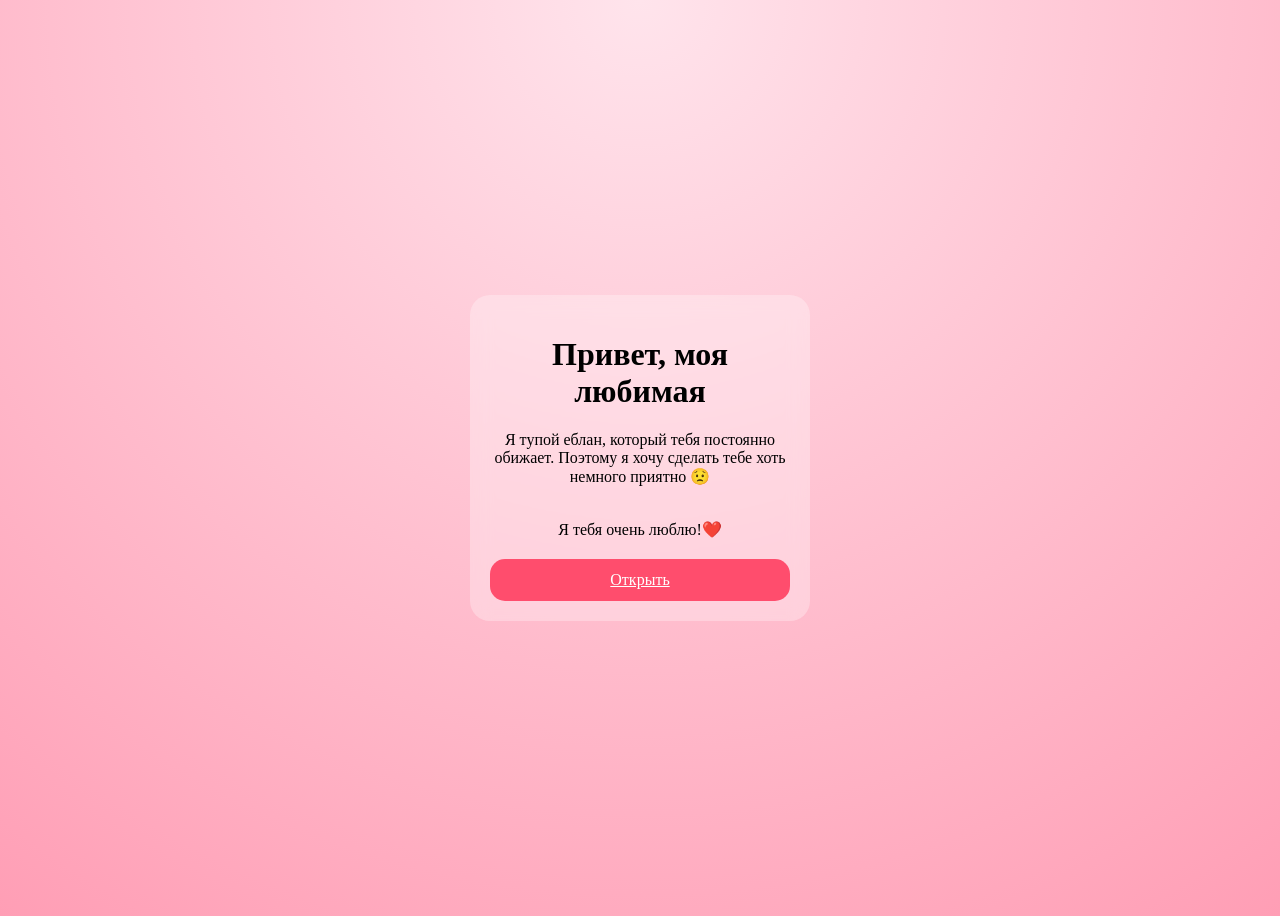
<file: index.html>
<!DOCTYPE html>
<html lang="ru">
<head>
    <meta charset="UTF-8">
    <meta name="viewport" content="width=device-width, initial-scale=1.0">

    <title>Для любимой</title>

    <link rel="stylesheet" href="style_page1.css">
</head>

<body class="page1">

    <div class="love-text">
        <h1>Привет, моя любимая</h1>

        <p>
            Я тупой еблан, который тебя постоянно обижает. Поэтому я хочу сделать тебе хоть немного приятно 😟
            <br><br>
        </p>
        <p>Я тебя очень люблю!❤️</p>

        <a href="main.html" class="btn">
            Открыть
        </a>
    </div>

</body>
</html>
</file>
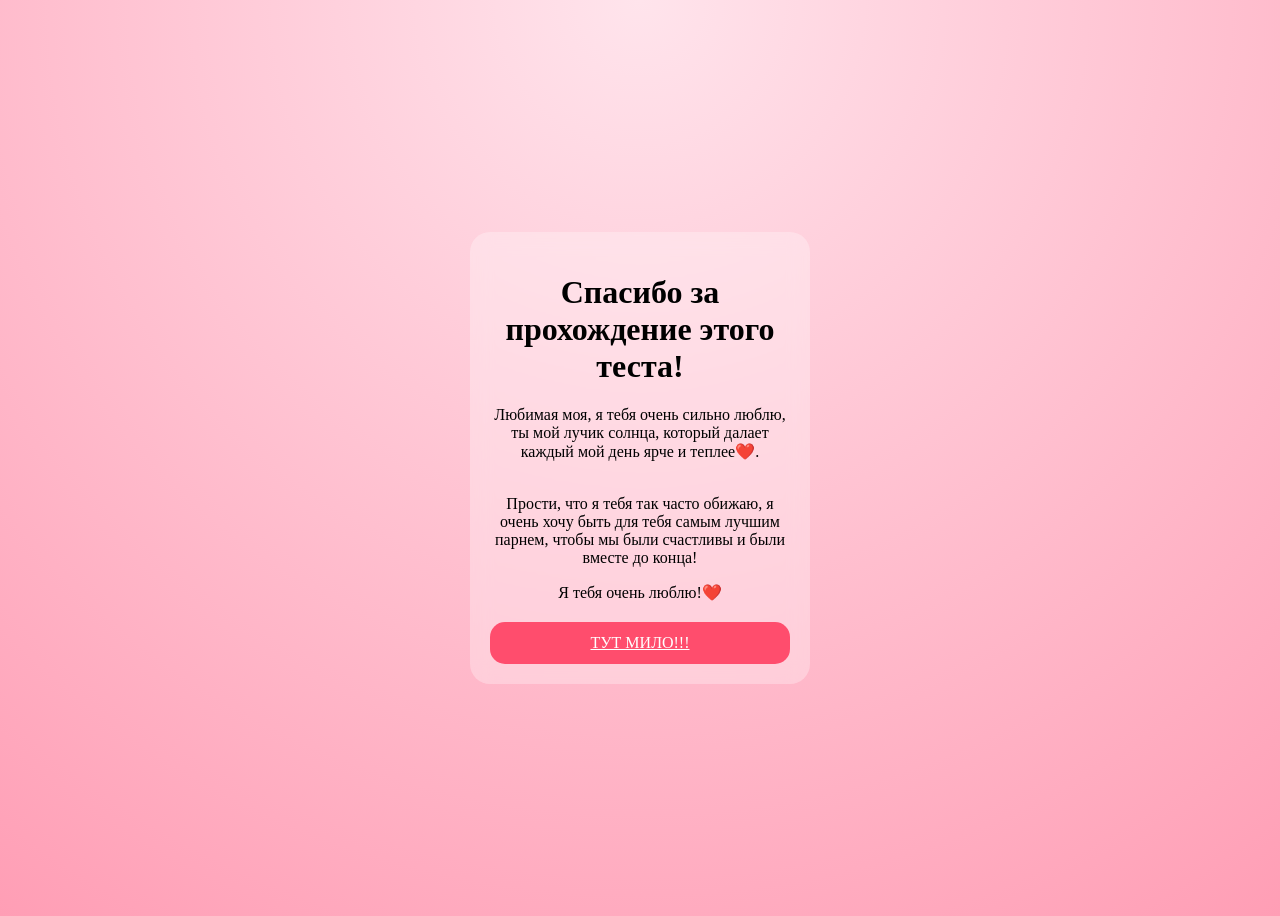
<file: end.html>
<!DOCTYPE html>
<html lang="ru">
<head>
    <meta charset="UTF-8">
    <meta name="viewport" content="width=device-width, initial-scale=1.0">

    <title>Для любимой</title>

    <link rel="stylesheet" href="style_page1.css">
</head>

<body class="page1">

    <div class="love-text">
        <h1>Спасибо за прохождение этого теста!</h1>

        <p>
            Любимая моя, я тебя очень сильно люблю, ты мой лучик солнца, который далает каждый мой день ярче и теплее❤️.
            <br><br>
        </p>
        <p>Прости, что я тебя так часто обижаю, я очень хочу быть для тебя самым лучшим парнем, чтобы мы были счастливы и были вместе до конца!</p>
        <p>Я тебя очень люблю!❤️</p>

        <a href="we.html" class="btn">
            ТУТ МИЛО!!!
        </a>
    </div>

</body>
</html>
</file>
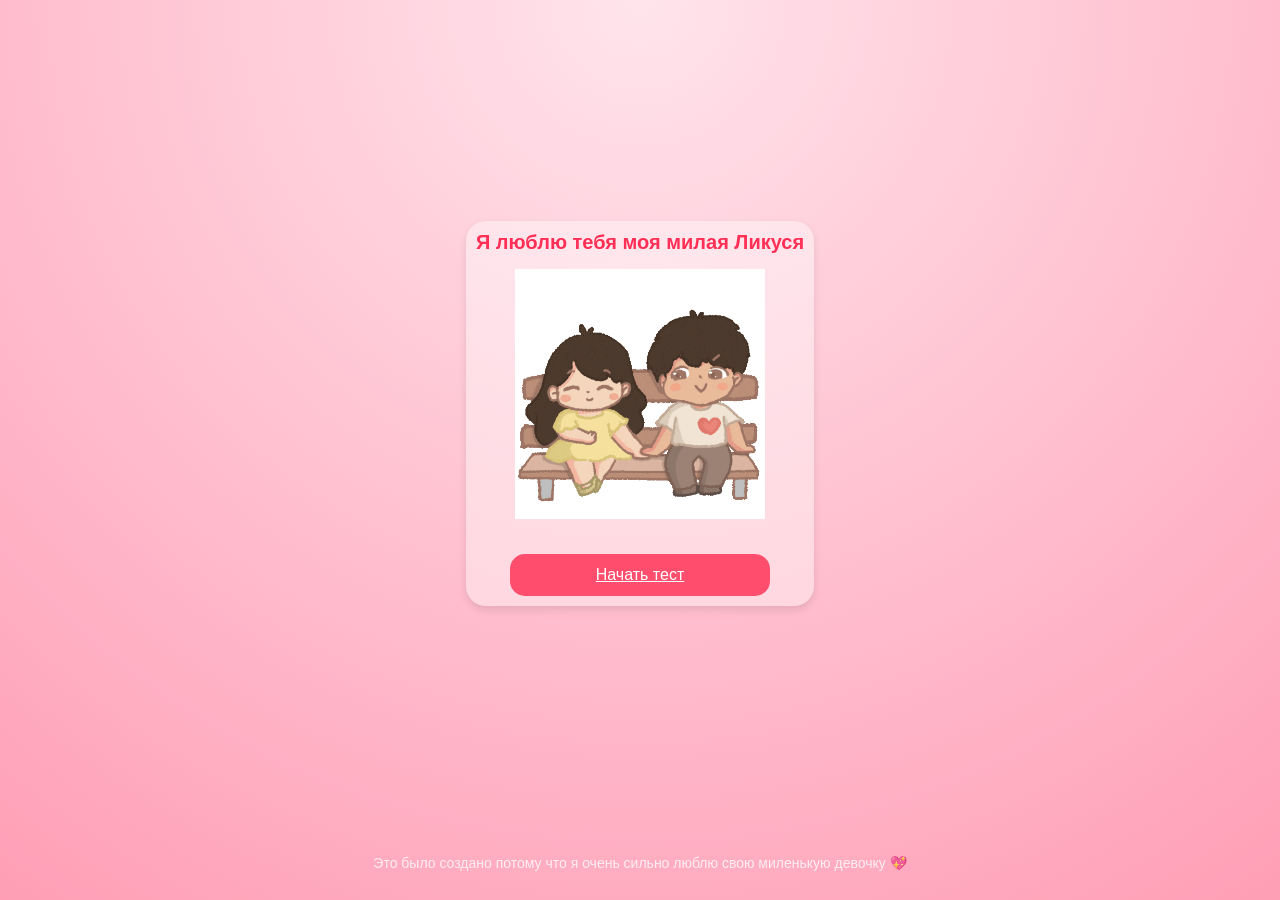
<file: main.html>
<!DOCTYPE html>
<html lang="ru">
<head>
    <meta charset="UTF-8">
    <meta name="viewport" content="width=device-width, initial-scale=1.0">
    <title>Love Anzelika</title>

    <link rel="stylesheet" href="style.css">
</head>

<body>


    <div class="container">
        <div class="cat-container">
            <h1 class="title">Я люблю тебя моя милая Ликуся</h1>
            <img src="gifka2.gif" alt="МЫ" class="cat-gif">
            <a href="test.html" class="btn">
                Начать тест 
            </a>
        </div>
    </div>



  <div class="hearts">
      <div class="heart">💖</div>
      <div class="heart">💕</div>
      <div class="heart">💞</div>
      <div class="heart">💖</div>
      <div class="heart">💘</div>
  </div>




    <footer>
      <p>Это было создано потому что я очень сильно люблю свою миленькую девочку 💖</p>
    </footer>


</body>
</html>
</file>
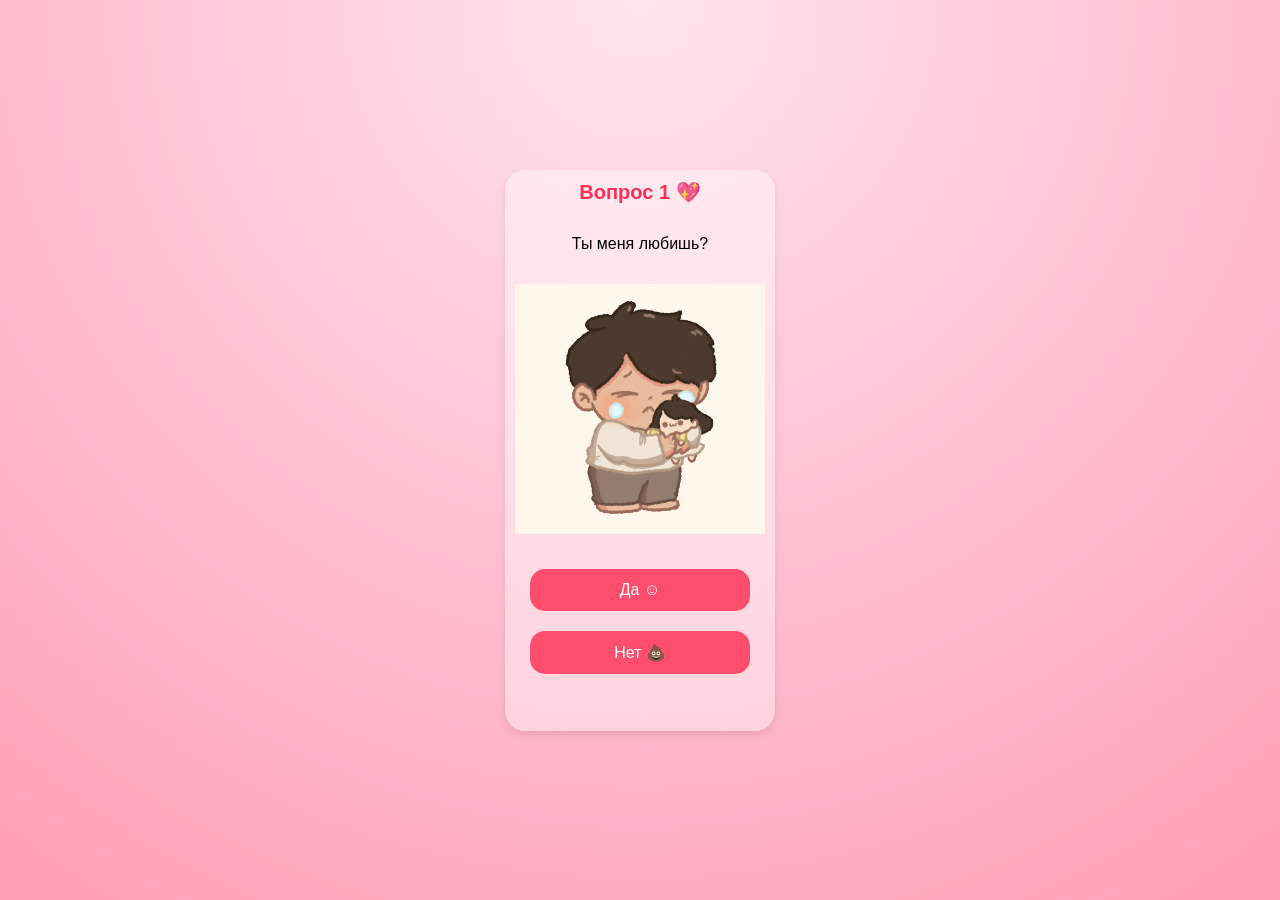
<file: test.html>
<!DOCTYPE html>
<html lang="ru">
<head>
    <meta charset="UTF-8">
    <meta name="viewport" content="width=device-width, initial-scale=1.0">
    <title>Тест</title>
    <link rel="stylesheet" href="style.css">
</head>

<body>

<div class="container">
    <div class="cat-container">

        <h1 class="title">Вопрос 1 💖</h1>

        <p id="question">Ты меня любишь?</p>

        <img id ="sad_1" src="first_questions_sad.gif" alt="МЫ" class="cat-gif">
        
        <div class="answers">
            <button onclick="answer(true)" class="btn">Да ☺️</button>
            <button onclick="answer(false)" class="btn">Нет 💩</button>
        </div>

        <p id="reaction"></p>

    </div>
</div>

<div class="hearts">
    <div class="heart">💖</div>
    <div class="heart">💕</div>
    <div class="heart">💞</div>
    <div class="heart">💖</div>
    <div class="heart">💘</div>
</div>

<script>
let step = 0;

function answer(isYes) {
    let img = document.getElementById("sad_1")
    let reaction = document.getElementById("reaction");

    if (!isYes) {
        reaction.innerText = "Неправильный ответ😡 Подумай еще раз!";
        reaction.style.color = "red";
        return;
    }

    reaction.innerText = "Я знал 💖";
    reaction.style.color = "#ff4d6d";
    img.src = "first_questions_happy.gif"

    setTimeout(() => {
        window.location.href = "test2.html";
    }, 2500);
}
</script>

</body>
</html>
</file>
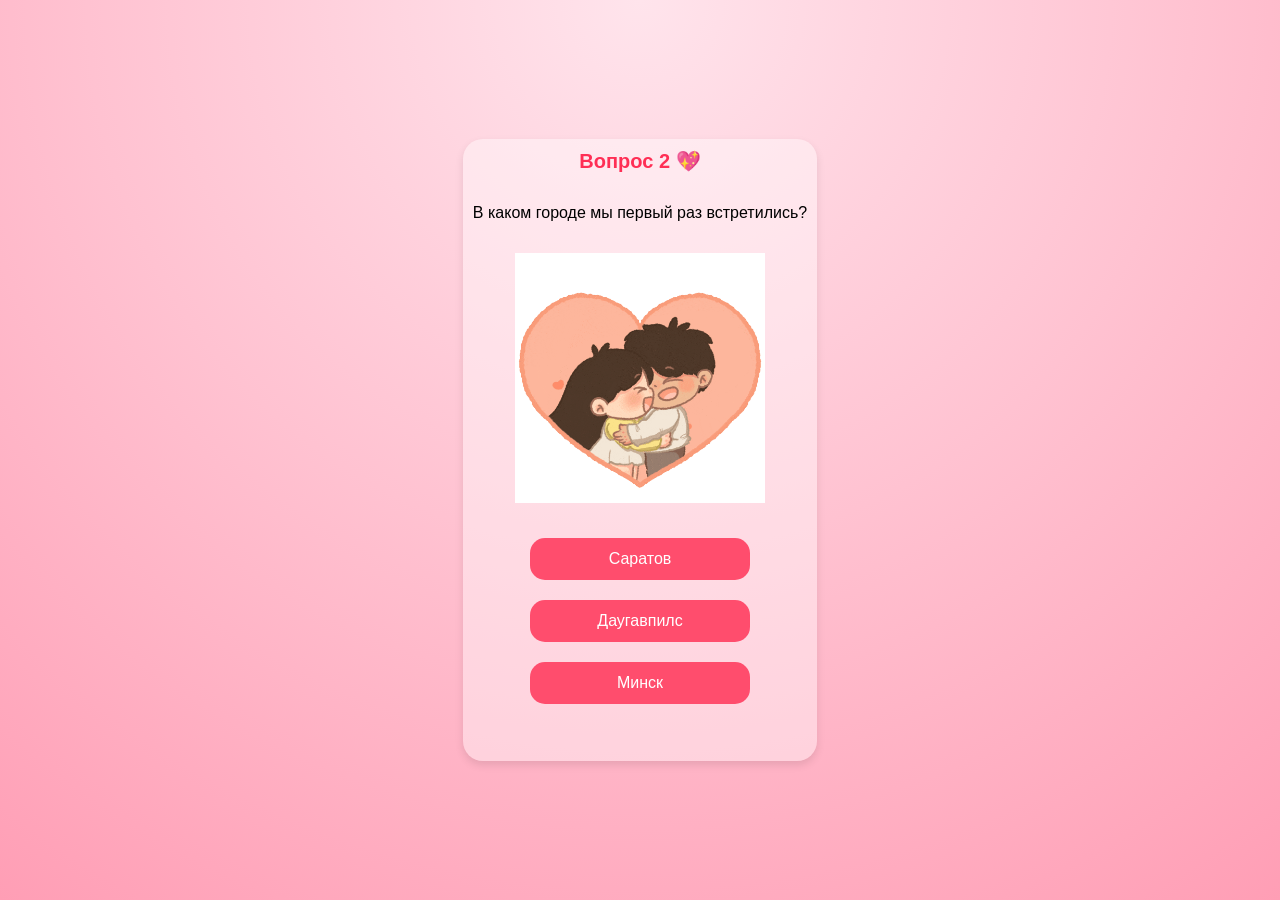
<file: test2.html>
<!DOCTYPE html>
<html lang="ru">
<head>
    <meta charset="UTF-8">
    <meta name="viewport" content="width=device-width, initial-scale=1.0">
    <title>Тест</title>
    <link rel="stylesheet" href="style.css">
</head>

<body>

<div class="container">
    <div class="cat-container">

        <h1 class="title">Вопрос 2 💖</h1>

        <p id="question">В каком городе мы первый раз встретились?</p>

        <img id ="img" src="second_questions.gif" alt="МЫ" class="cat-gif">
        
        <div class="answers">
            <button onclick="answer('Saratov')" class="btn">Саратов</button>
            <button onclick="answer('Daugavpils')" class="btn">Даугавпилс</button>
            <button onclick="answer('Minsk')" class="btn">Минск</button>
        </div>

        <p id="reaction"></p>

    </div>
</div>

<div class="hearts">
    <div class="heart">💖</div>
    <div class="heart">💕</div>
    <div class="heart">💞</div>
    <div class="heart">💖</div>
    <div class="heart">💘</div>
</div>

<script>
let step = 0;

function answer(result) {
    let img = document.getElementById("img")
    let reaction = document.getElementById("reaction");

    if (result === 'Saratov') {
        reaction.innerText = "Балбесик, там мы позже встретились😅";
        reaction.style.color = "red";
        return;
    }else if (result === 'Daugavpils'){
        reaction.innerText = "Неправильно, там нам еще предстоит побывать вместе!🙃";
        reaction.style.color = "red";
        return;
    }else{
        reaction.innerText = "Вот это правильно, умничка!❤️";
        reaction.style.color = "#ff4d6d";
        img.src = "second_questions_happy.gif"

        setTimeout(() => {
            window.location.href = "test3.html";
        }, 2500);
    }


}
</script>

</body>
</html>
</file>
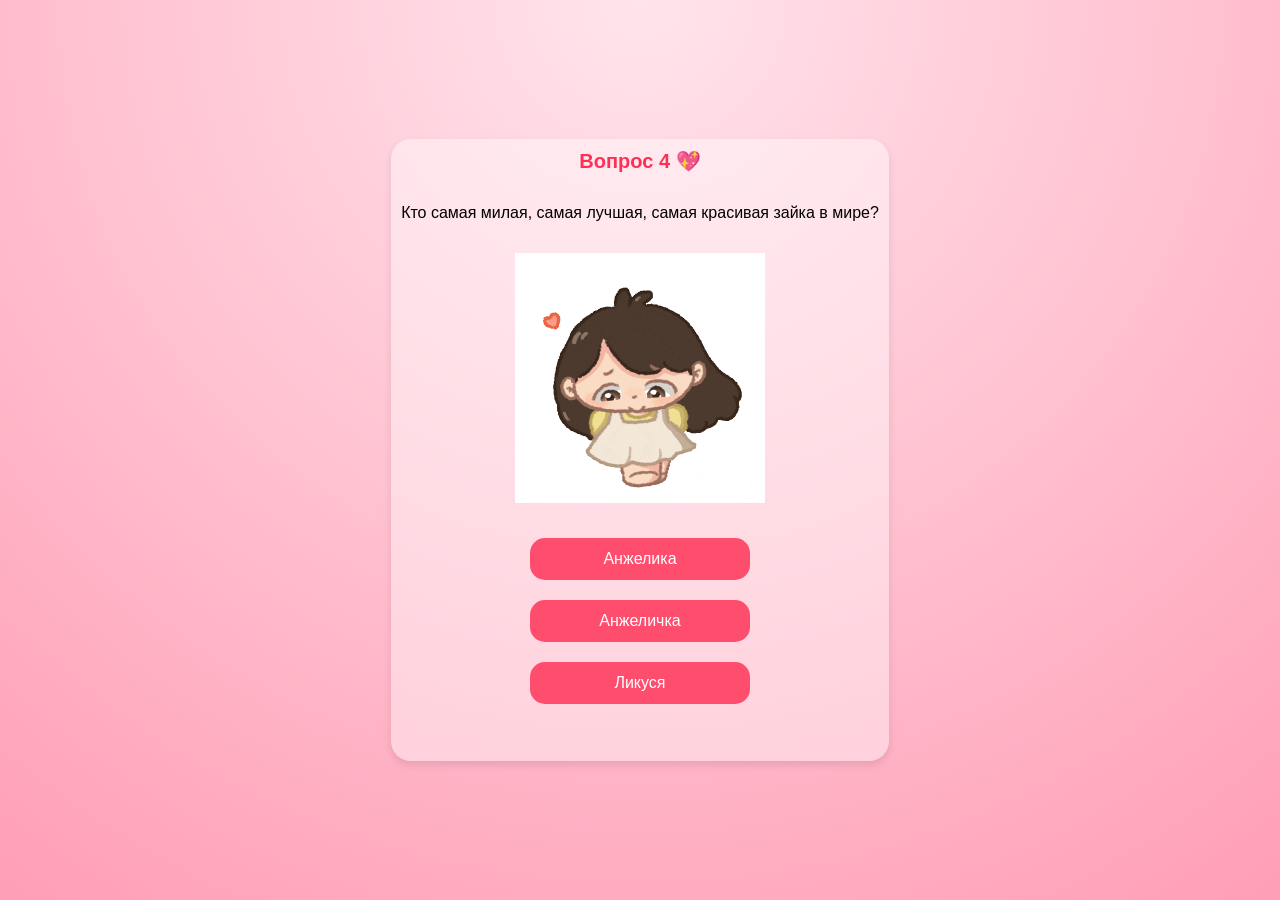
<file: test4.html>
<!DOCTYPE html>
<html lang="ru">
<head>
    <meta charset="UTF-8">
    <meta name="viewport" content="width=device-width, initial-scale=1.0">
    <title>Тест</title>
    <link rel="stylesheet" href="style.css">
</head>

<body>

<div class="container">
    <div class="cat-container">

        <h1 class="title">Вопрос 4 💖</h1>

        <p id="question">Кто самая милая, самая лучшая, самая красивая зайка в мире?</p>

        <img id ="img" src="cute.gif" alt="МЫ" class="cat-gif">
        
        <div class="answers">
            <button onclick="answer('true')" class="btn">Анжелика</button>
            <button onclick="answer('true')" class="btn">Анжеличка</button>
            <button onclick="answer('true')" class="btn">Ликуся</button>
        </div>

        <p id="reaction"></p>

    </div>
</div>

<div class="hearts">
    <div class="heart">💖</div>
    <div class="heart">💕</div>
    <div class="heart">💞</div>
    <div class="heart">💖</div>
    <div class="heart">💘</div>
</div>

<script>

function answer(result) {
    let img = document.getElementById("img")
    let reaction = document.getElementById("reaction");

    reaction.innerText = "Ну конечно, других вариантов и быть не могло💋";
    reaction.style.color = "#ff4d6d";

    img.src = "second_questions_happy.gif";
    
    setTimeout(() => {
        window.location.href = "end.html";
    }, 2500);
    }
</script>

</body>
</html>
</file>
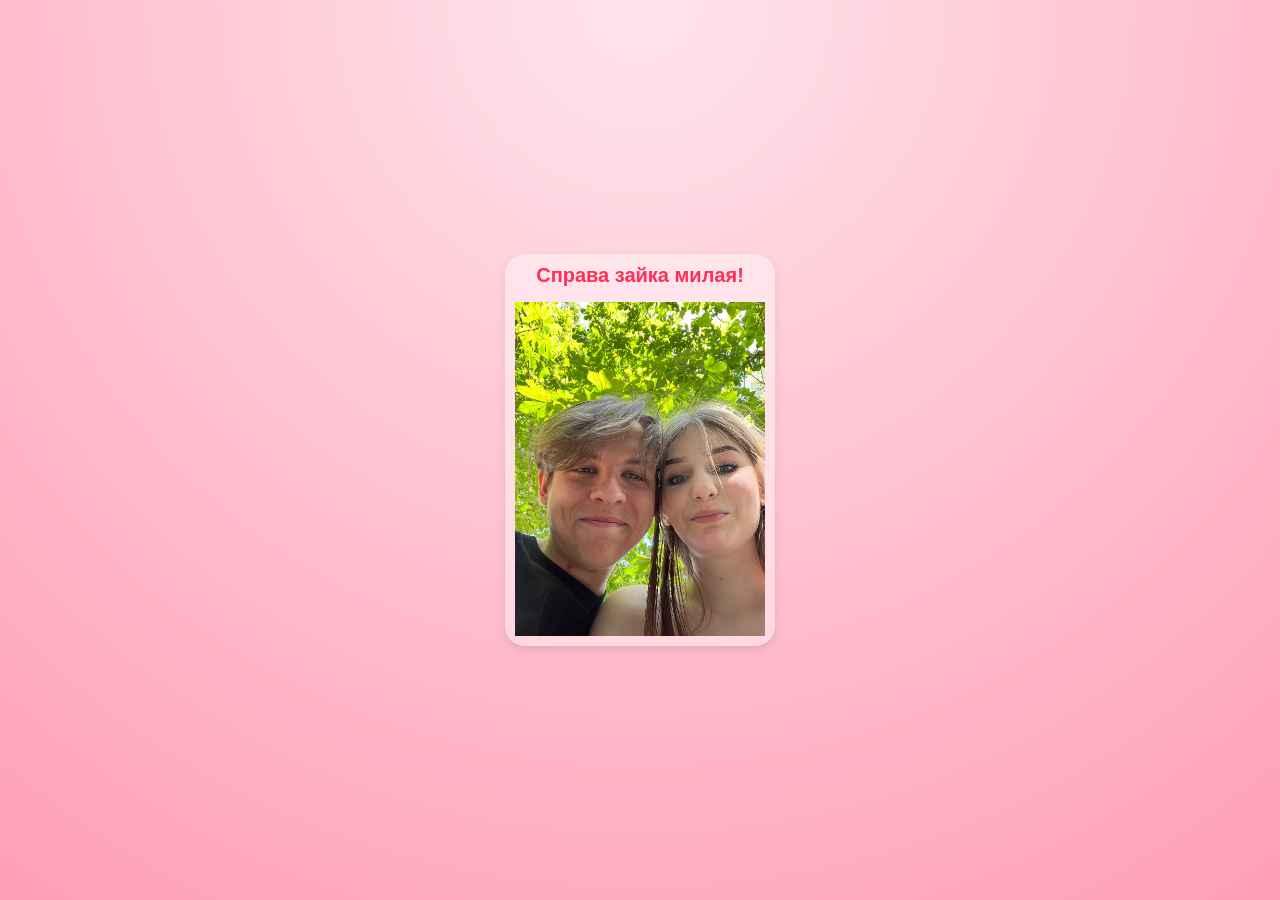
<file: we.html>
<!DOCTYPE html>
<html lang="ru">
<head>
    <meta charset="UTF-8">
    <meta name="viewport" content="width=device-width, initial-scale=1.0">
    <title>Тест</title>
    <link rel="stylesheet" href="style.css">
</head>

<body>

<div class="container">
    <div class="cat-container">

        <h1 class="title">Справа зайка милая!</h1>

        <img src="we.png" alt="МЫ" class="cat-gif">
        
    </div>
</div>

<div class="hearts">
    <div class="heart">💖</div>
    <div class="heart">💕</div>
    <div class="heart">💞</div>
    <div class="heart">💖</div>
    <div class="heart">💘</div>
</div>

</body>
</html>
</file>
<file: style_page1.css>
.page1 {
    display: flex;
    justify-content: center;
    align-items: center;
    min-height: 100vh;
    background: radial-gradient(circle at top, #ffe4ec, #ff9eb5);
    text-align: center;
}

.love-text {
    max-width: 300px;
    padding: 20px;
    background: rgba(255,255,255,0.3);
    border-radius: 20px;
    backdrop-filter: blur(10px);
}


.btn {
    margin-top: 20px;
    padding: 12px 20px;
    border: none;
    border-radius: 15px;
    background: #ff4d6d;
    color: white;
    font-size: 16px;
    cursor: pointer;
    transition: 0.3s;
    display: block;
}

.btn:hover {
    background: #ff2f55;
    transform: scale(1.05);
}
</file>
<file: style.css>
body {
    background: radial-gradient(circle at top, #ffe4ec, #ffc2d1, #ff9eb5);
    margin: 0;
    min-height: 100vh;

    display: flex;
    flex-direction: column;

    font-family: Arial, sans-serif;
 
}

.title {
    font-size: 20px;
    margin: 0;
    color: #ff2f55;
    text-align: center;
}

.container {
    flex: 1;
    display: flex;
    justify-content: center;
    align-items: center;
}

.cat-container {
    display: inline-block;
    padding: 10px;
    background: rgba(255, 255, 255, 0.4);
    border-radius: 20px;
    box-shadow: 0 4px 8px rgba(0,0,0,0.1);
    display: flex;
    flex-direction: column;
    align-items: center;
    gap: 15px;
}

.cat-gif {
    display: block;
    width: 250px;
    height: auto;
    transition: 0.4s ease;
    animation: fadeIn 2s ease-in-out;
}

@keyframes fadeIn {
    from {
        opacity: 0;
        transform: scale(0.9);
    }
    to {
        opacity: 1;
        transform: scale(1);
    }
}

footer {
    text-align: center;
    padding: 15px;
    font-size: 14px;
    color: #fff5f7;
    opacity: 0.9;
}

.btn {
    width: 220px;
    padding: 12px 20px;
    border: none;
    border-radius: 15px;
    background: #ff4d6d;
    color: white;
    font-size: 16px;
    cursor: pointer;
    transition: 0.3s;

    display: block;
    text-align: center;

    margin-top: 20px;
    padding: 12px 20px;
    border: none;
    border-radius: 15px;
    background: #ff4d6d;
    color: white;
    font-size: 16px;
    cursor: pointer;
    transition: 0.3s;
    display: block;
}

.btn:hover {
    background: #ff2f55;
    transform: scale(1.05);
}

body {
    animation: fadeIn 0.6s ease;
}

@keyframes fadeIn {
    from { opacity: 0; }
    to { opacity: 1; }
}

.hearts {
    position: fixed;
    top: 0;
    left: 0;
    width: 100%;
    height: 100%;
    pointer-events: none;
    overflow: hidden;
}

.heart:nth-child(1) { left: 10%; animation-delay: 0s; }
.heart:nth-child(2) { left: 25%; animation-delay: 1s; }
.heart:nth-child(3) { left: 45%; animation-delay: 2s; }
.heart:nth-child(4) { left: 65%; animation-delay: 0.5s; }
.heart:nth-child(5) { left: 80%; animation-delay: 1.5s; }

.heart {
    position: absolute;
    bottom: -50px;
    font-size: 20px;
    animation: floatUp 6s linear infinite;
    opacity: 0.6;
}

@keyframes floatHearts {
    from {
        transform: translateY(100%);
    }
    to {
        transform: translateY(-100%);
    }
}

@keyframes glow {
    0%, 100% { opacity: 0.12; }
    50% { opacity: 0.25; }
}

@keyframes floatUp {
    from {
        transform: translateY(0);
        opacity: 0.7;
    }
    to {
        transform: translateY(-110vh);
        opacity: 0;
    }
}
</file>
